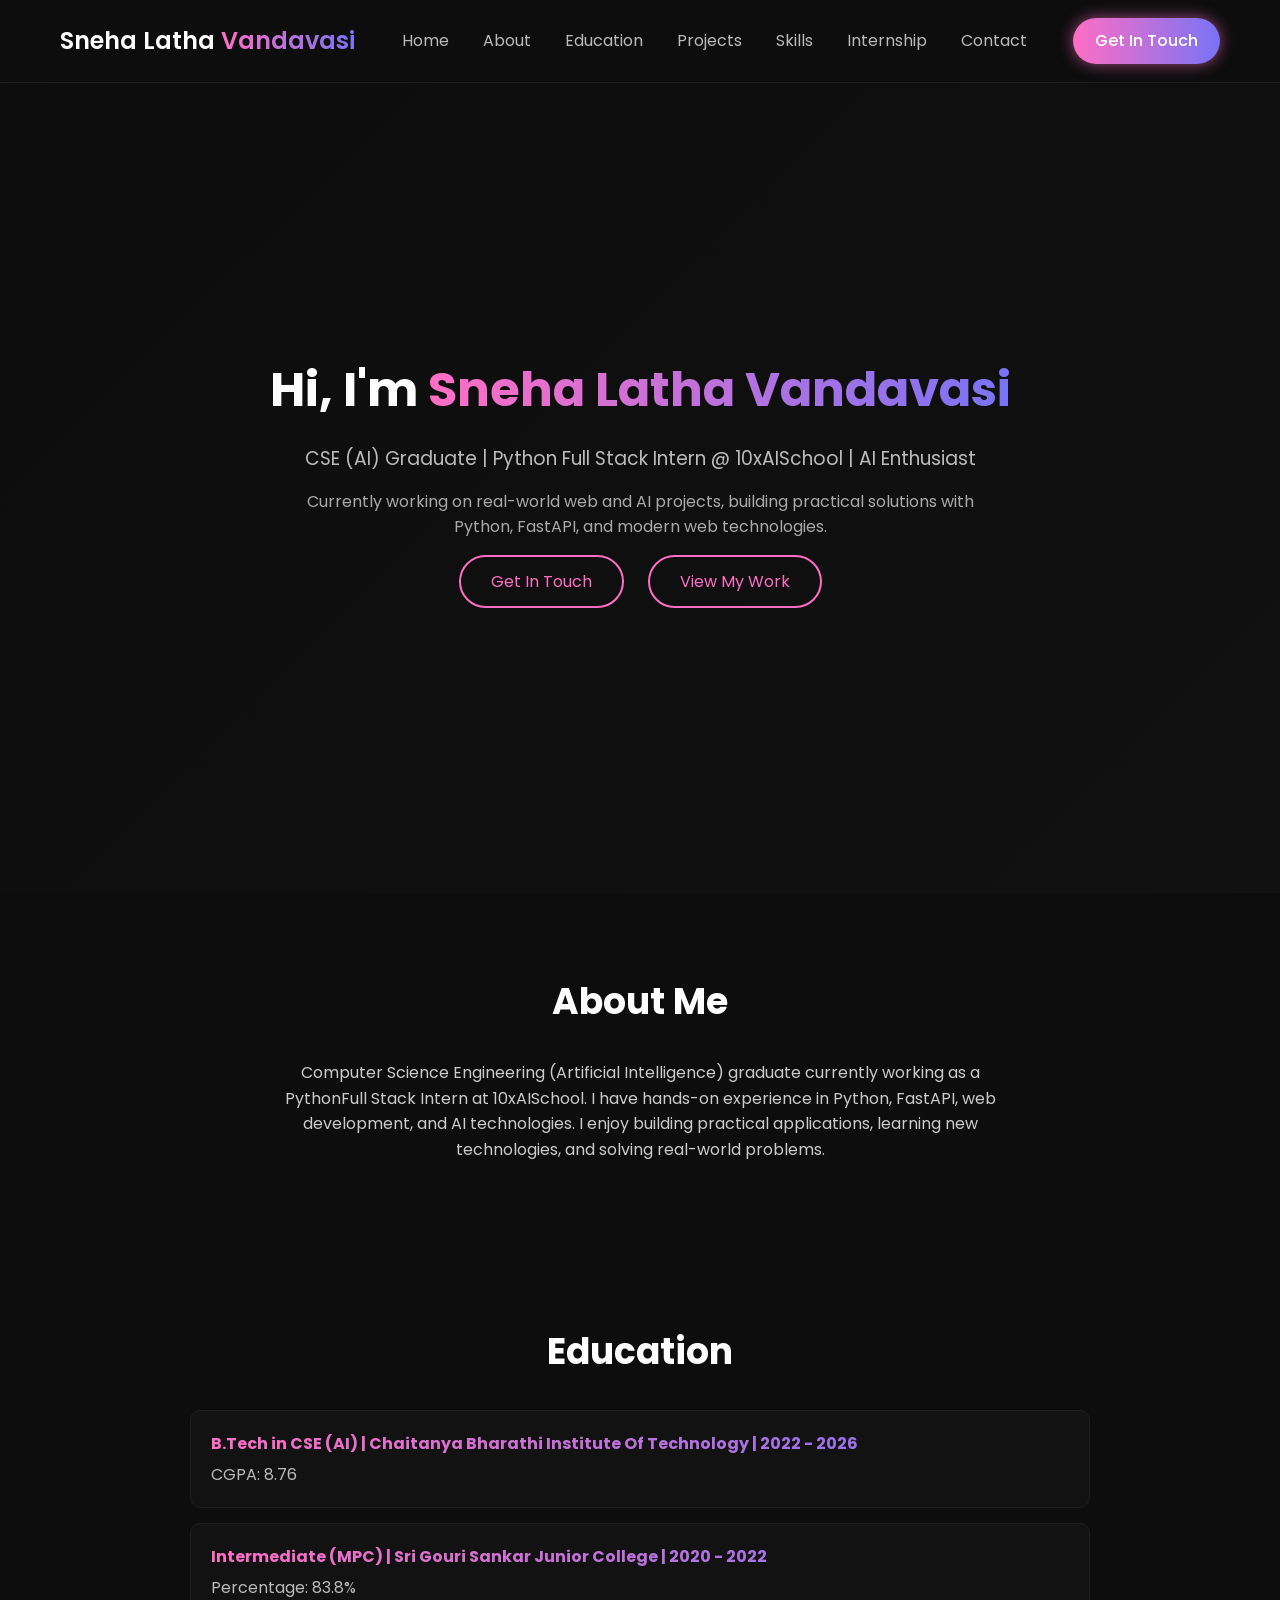
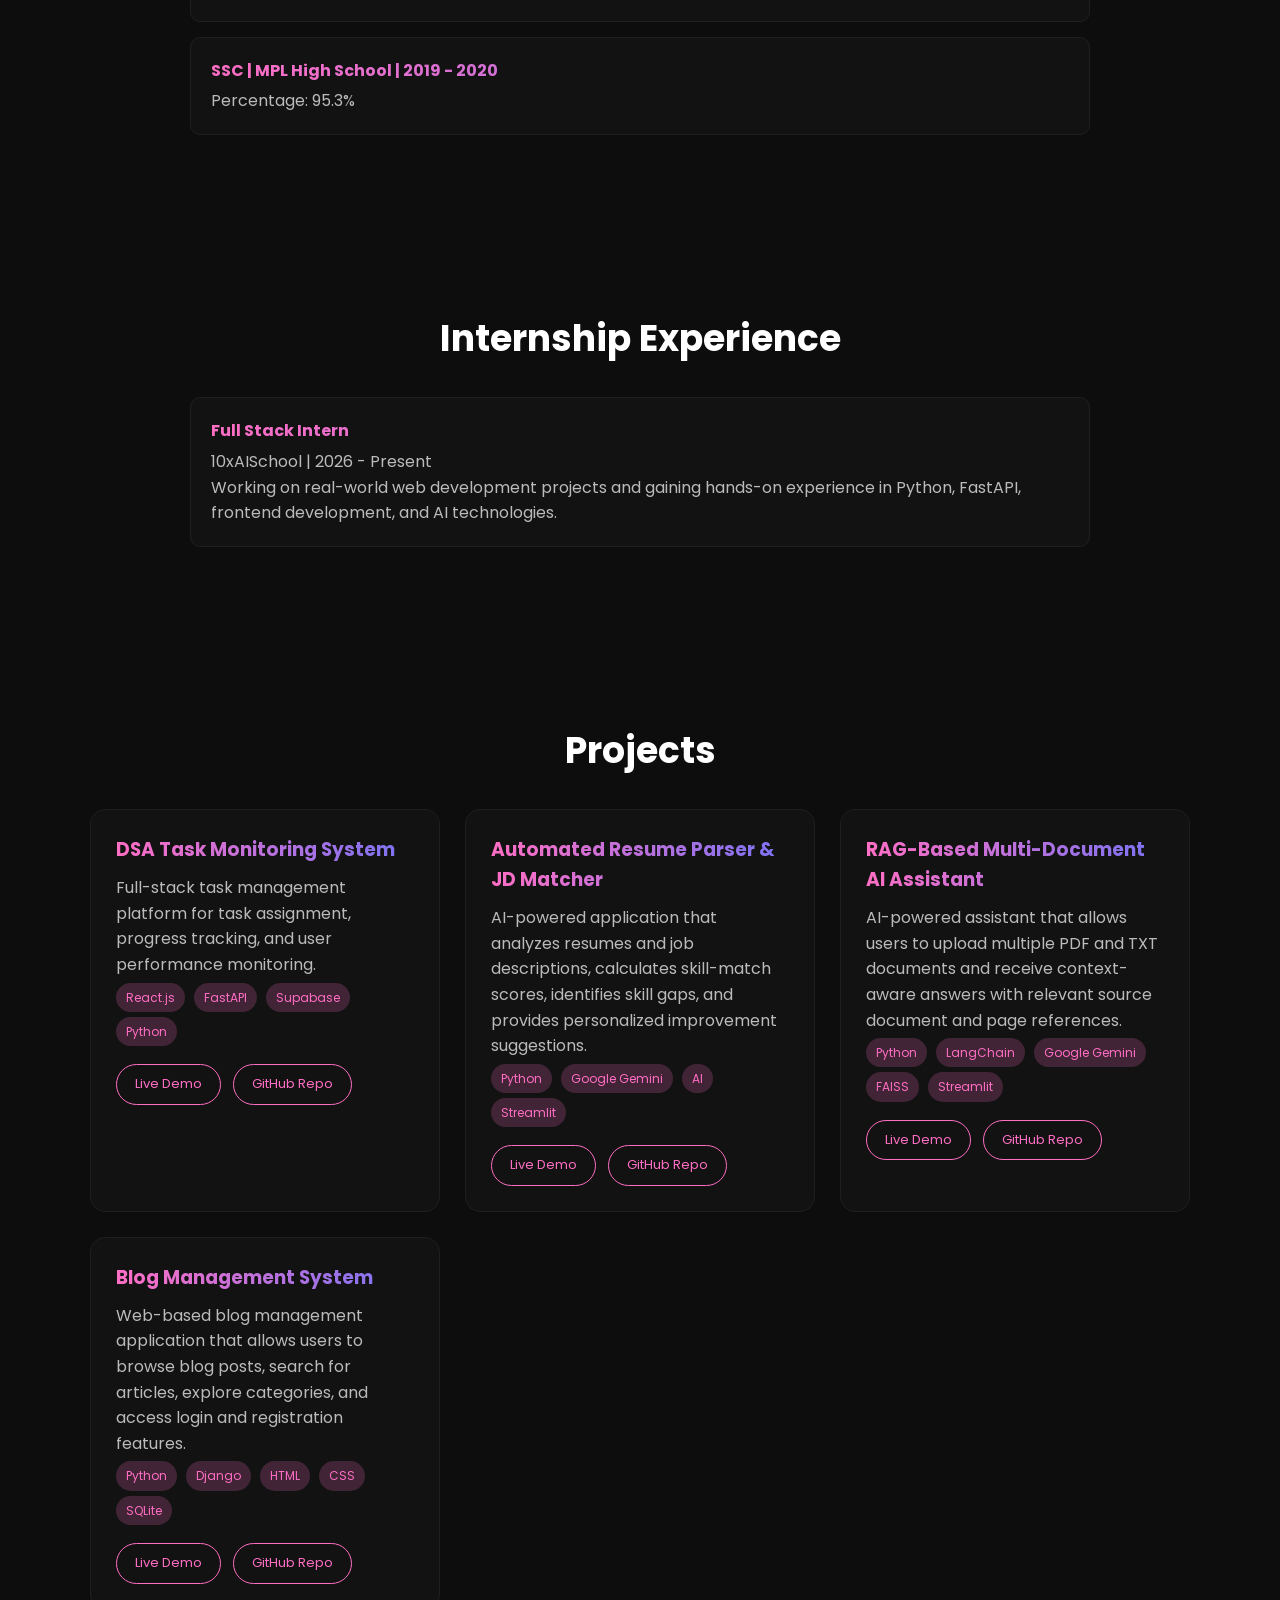
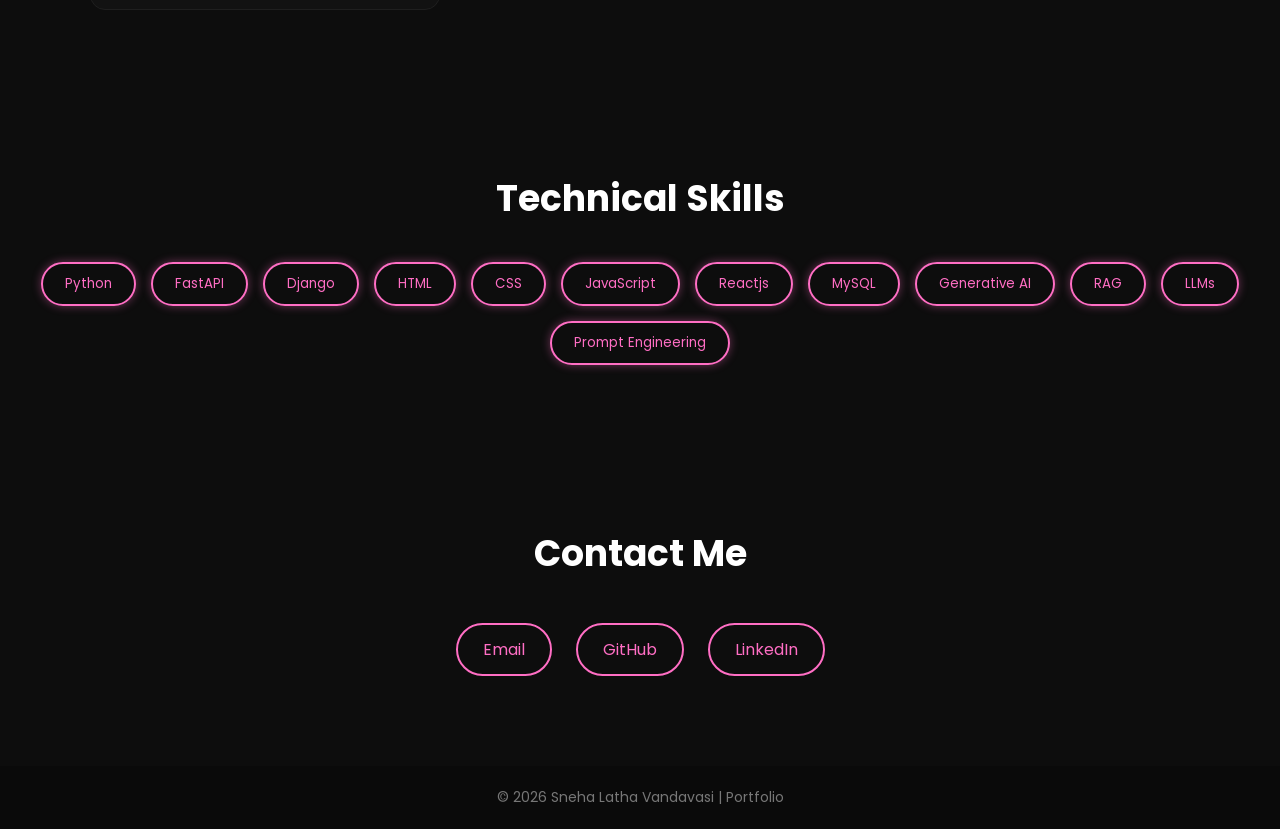
<file: index.html>
<!DOCTYPE html>
<html lang="en">
<head>
<meta charset="UTF-8">
<meta name="viewport" content="width=device-width, initial-scale=1.0">
<title>Sneha Latha Vandavasi | Portfolio</title>

<link href="https://fonts.googleapis.com/css2?family=Poppins:wght@300;400;500;600&display=swap" rel="stylesheet">

<style>

/* ===== GLOBAL ===== */
*{
    margin:0;
    padding:0;
    box-sizing:border-box;
    font-family:'Poppins',sans-serif;
}

body{
    background:#0d0d0d;
    color:#fff;
    line-height:1.6;
}

a{
    text-decoration:none;
    color:inherit;
}

section{
    padding:80px 20px;
}

h2{
    text-align:center;
    margin-bottom:30px;
    font-size:36px;
}


/* ===== HEADER ===== */
header{
    position:sticky;
    top:0;
    background:#0d0d0d;
    border-bottom:1px solid #1f1f1f;
    z-index:1000;
}

.nav-container{
    max-width:1200px;
    margin:auto;
    padding:18px 20px;
    display:flex;
    justify-content:space-between;
    align-items:center;
}

.logo{
    font-size:24px;
    font-weight:600;
}

.logo span{
    background:linear-gradient(90deg,#ff6ec4,#7873f5);
    -webkit-background-clip:text;
    color:transparent;
}

nav a{
    margin:0 15px;
    color:#bbb;
    transition:0.3s;
}

nav a:hover{
    color:#ff6ec4;
}

.cta-btn{
    padding:10px 22px;
    border-radius:30px;
    background:linear-gradient(90deg,#ff6ec4,#7873f5);
    color:#fff;
    font-weight:500;
    box-shadow:0 0 15px rgba(255,110,196,0.6);
}


/* ===== HERO ===== */
.hero{
    height:90vh;
    display:flex;
    align-items:center;
    justify-content:center;
    text-align:center;
    background:linear-gradient(135deg,#0d0d0d,#111);
}

.hero h1{
    font-size:48px;
}

.hero h1 span{
    background:linear-gradient(90deg,#ff6ec4,#7873f5);
    -webkit-background-clip:text;
    color:transparent;
}

.hero h3{
    color:#bbb;
    font-weight:400;
    margin:15px 0;
}

.hero p{
    max-width:700px;
    margin:auto;
    color:#aaa;
}

.hero-btn{
    display:inline-block;
    margin:15px 10px;
    padding:12px 30px;
    border:2px solid #ff6ec4;
    color:#ff6ec4;
    border-radius:30px;
    transition:0.3s;
}

.hero-btn:hover{
    background:linear-gradient(90deg,#ff6ec4,#7873f5);
    color:#fff;
    box-shadow:0 0 20px #ff6ec4;
}


/* ===== ABOUT ===== */
.about p{
    max-width:750px;
    margin:auto;
    text-align:center;
    color:#ccc;
}

.about h3{
    color:#ff6ec4;
    margin-bottom:10px;
}


/* ===== EDUCATION & EXPERIENCE ===== */
.edu-exp{
    max-width:900px;
    margin:auto;
    color:#ccc;
}

.edu-item,
.exp-item{
    background:#121212;
    margin-bottom:15px;
    padding:20px;
    border-radius:10px;
    border:1px solid #1f1f1f;
    transition:0.3s;
}

.edu-item:hover,
.exp-item:hover{
    transform:translateY(-5px);
    box-shadow:0 0 20px rgba(255,110,196,0.3);
}

.edu-item h4,
.exp-item h4{
    background:linear-gradient(90deg,#ff6ec4,#7873f5);
    -webkit-background-clip:text;
    color:transparent;
    margin-bottom:5px;
}

.edu-item p,
.exp-item p{
    color:#bbb;
}


/* ===== PROJECTS ===== */
.cards{
    max-width:1100px;
    margin:auto;
    display:grid;
    grid-template-columns:repeat(auto-fit,minmax(280px,1fr));
    gap:25px;
}

.card{
    background:#121212;
    padding:25px;
    border-radius:15px;
    border:1px solid #1f1f1f;
    transition:0.3s;
}

.card:hover{
    transform:translateY(-5px);
    box-shadow:0 0 20px rgba(255,110,196,0.3);
}

.card h3{
    background:linear-gradient(90deg,#ff6ec4,#7873f5);
    -webkit-background-clip:text;
    color:transparent;
    margin-bottom:10px;
}

.card p{
    color:#bbb;
}

.card span{
    display:inline-block;
    margin:5px 5px 0 0;
    padding:5px 10px;
    border-radius:20px;
    background:rgba(255,110,196,0.2);
    color:#ff6ec4;
    font-size:12px;
}


/* ===== PROJECT BUTTONS ===== */
.project-btn{
    display:inline-block;
    margin-top:18px;
    margin-right:8px;
    padding:9px 18px;
    border:1px solid #ff6ec4;
    border-radius:25px;
    color:#ff6ec4;
    font-size:13px;
    transition:0.3s;
}

.project-btn:hover{
    background:linear-gradient(90deg,#ff6ec4,#7873f5);
    color:#fff;
    box-shadow:0 0 15px rgba(255,110,196,0.7);
}


/* ===== SKILLS ===== */
.skills{
    margin-top:35px;
    display:flex;
    flex-wrap:wrap;
    justify-content:center;
    gap:15px;
}

.skill-btn{
    padding:10px 22px;
    background:transparent;
    border:2px solid #ff6ec4;
    color:#ff6ec4;
    border-radius:25px;
    cursor:pointer;
    box-shadow:0 0 10px rgba(255,110,196,0.4);
    transition:0.3s;
}

.skill-btn:hover{
    background:linear-gradient(90deg,#ff6ec4,#7873f5);
    color:#fff;
    box-shadow:0 0 25px rgba(255,110,196,0.9);
    transform:translateY(-3px);
}


/* ===== CONTACT ===== */
.contact{
    text-align:center;
}

.contact a{
    display:inline-block;
    margin:10px;
    padding:12px 25px;
    border:2px solid #ff6ec4;
    color:#ff6ec4;
    border-radius:30px;
    transition:0.3s;
}

.contact a:hover{
    background:linear-gradient(90deg,#ff6ec4,#7873f5);
    color:#fff;
    box-shadow:0 0 20px #ff6ec4;
}


/* ===== FOOTER ===== */
footer{
    text-align:center;
    padding:20px;
    background:#0a0a0a;
    color:#777;
    font-size:14px;
}


/* ===== RESPONSIVE ===== */
@media(max-width:768px){

    nav{
        display:none;
    }

    .hero h1{
        font-size:36px;
    }

}

</style>
</head>


<body>


<!-- ===== HEADER ===== -->

<header>

<div class="nav-container">

<div class="logo">
    Sneha Latha <span>Vandavasi</span>
</div>

<nav>
    <a href="#home">Home</a>
    <a href="#about">About</a>
    <a href="#education">Education</a>
    <a href="#projects">Projects</a>
    <a href="#skills">Skills</a>
    <a href="#internship">Internship</a>
    <a href="#contact">Contact</a>
</nav>

<a href="#contact" class="cta-btn">
    Get In Touch
</a>

</div>

</header>


<!-- ===== HERO ===== -->

<section class="hero" id="home">

<div>

<h1>
    Hi, I'm <span>Sneha Latha Vandavasi</span>
</h1>

<h3>
    CSE (AI) Graduate | Python Full Stack Intern @ 10xAISchool | AI Enthusiast
</h3>

<p>
    Currently working on real-world web and AI projects, building practical
    solutions with Python, FastAPI, and modern web technologies.
</p>

<a href="#contact" class="hero-btn">
    Get In Touch
</a>

<a href="#projects" class="hero-btn">
    View My Work
</a>

</div>

</section>


<!-- ===== ABOUT ===== -->

<section class="about" id="about">

<h2>About Me</h2>

<p>
    Computer Science Engineering (Artificial Intelligence) graduate currently
    working as a PythonFull Stack Intern at 10xAISchool. I have hands-on experience
    in Python, FastAPI, web development, and AI technologies. I enjoy building
    practical applications, learning new technologies, and solving real-world
    problems.
</p>

</section>


<!-- ===== EDUCATION ===== -->

<section id="education">

<h2>Education</h2>

<div class="edu-exp">

<div class="edu-item">

<h4>
    B.Tech in CSE (AI) | Chaitanya Bharathi Institute Of Technology | 2022 - 2026
</h4>

<p>
    CGPA: 8.76
</p>

</div>


<div class="edu-item">

<h4>
    Intermediate (MPC) | Sri Gouri Sankar Junior College | 2020 - 2022
</h4>

<p>
    Percentage: 83.8%
</p>

</div>


<div class="edu-item">

<h4>
    SSC | MPL High School | 2019 - 2020
</h4>

<p>
    Percentage: 95.3%
</p>

</div>

</div>

</section>


<!-- ===== INTERNSHIP / EXPERIENCE ===== -->

<section id="internship">

<h2>Internship Experience</h2>

<div class="edu-exp">

<div class="exp-item">

<h4>
    Full Stack Intern
</h4>

<p>
    10xAISchool | 2026 - Present
</p>

<p>
    Working on real-world web development projects and gaining hands-on
    experience in Python, FastAPI, frontend development, and AI technologies.
</p>

</div>

</div>

</section>



<!-- ===== PROJECTS ===== -->

<section id="projects">

<h2>Projects</h2>

<div class="cards">

<!-- PROJECT 1 -->

<div class="card">

<h3>
    DSA Task Monitoring System
</h3>

<p>
    Full-stack task management platform for task assignment, progress
    tracking, and user performance monitoring.
</p>

<span>React.js</span>
<span>FastAPI</span>
<span>Supabase</span>
<span>Python</span>

<div>
<a
    href="https://dsa-task-mointoring.vercel.app/"
    target="_blank"
    class="project-btn"
>
    Live Demo
</a>
<a
    href="https://github.com/sneha5476/DSA-task-mointoring"
    target="_blank"
    class="project-btn"
>
    GitHub Repo
</a>

</div>

</div>


<!-- PROJECT 2 -->

<div class="card">

<h3>
    Automated Resume Parser &amp; JD Matcher
</h3>

<p>
    AI-powered application that analyzes resumes and job descriptions,
    calculates skill-match scores, identifies skill gaps, and provides
    personalized improvement suggestions.
</p>

<span>Python</span>
<span>Google Gemini</span>
<span>AI</span>
<span>Streamlit</span>

<div>

<a
    href="https://automated-resume-parser-jd-matcher-7tne82mb43znezcvhslg5m.streamlit.app/"
    target="_blank"
    class="project-btn"
>
    Live Demo
</a>

<a
    href="https://github.com/sneha5476/Automated-Resume-Parser-JD-Matcher"
    target="_blank"
    class="project-btn"
>
    GitHub Repo
</a>

</div>

</div>


<!-- PROJECT 3 -->

<div class="card">

<h3>
    RAG-Based Multi-Document AI Assistant
</h3>

<p>
    AI-powered assistant that allows users to upload multiple PDF and TXT
    documents and receive context-aware answers with relevant source
    document and page references.
</p>

<span>Python</span>
<span>LangChain</span>
<span>Google Gemini</span>
<span>FAISS</span>
<span>Streamlit</span>

<div>

<a
    href="https://rag-based-multi-document-assistant.streamlit.app/"
    target="_blank"
    class="project-btn"
>
    Live Demo
</a>

<a
    href="https://github.com/sneha5476/RAG-Based-Multi-Document-Assistant"
    target="_blank"
    class="project-btn"
>
    GitHub Repo
</a>

</div>

</div>


<!-- PROJECT 4 -->

<div class="card">

<h3>
    Blog Management System
</h3>

<p>
    Web-based blog management application that allows users to browse
    blog posts, search for articles, explore categories, and access
    login and registration features.
</p>

<span>Python</span>
<span>Django</span>
<span>HTML</span>
<span>CSS</span>
<span>SQLite</span>

<div>

<a
    href="https://snehalatha.pythonanywhere.com/"
    target="_blank"
    class="project-btn"
>
    Live Demo
</a>

<a
    href="https://github.com/sneha5476/blog-management-system.git"
    target="_blank"
    class="project-btn"
>
    GitHub Repo
</a>

</div>

</div>

</div>

</section>



<!-- ===== SKILLS ===== -->

<section id="skills">

<h2>Technical Skills</h2>

<div class="skills">

<button class="skill-btn">
    Python
</button>

<button class="skill-btn">
    FastAPI
</button>

<button class="skill-btn">
    Django
</button>

<button class="skill-btn">
    HTML
</button>

<button class="skill-btn">
    CSS
</button>
<button class="skill-btn">
    JavaScript
</button>

<button class="skill-btn">
    Reactjs
</button>

<button class="skill-btn">
    MySQL
</button>


<button class="skill-btn">
    Generative AI
</button>

<button class="skill-btn">
    RAG
</button>

<button class="skill-btn">
    LLMs
</button>

<button class="skill-btn">
    Prompt Engineering
</button>

</div>

</section>


<!-- ===== CONTACT ===== -->

<section class="contact" id="contact">

<h2>Contact Me</h2>

<a href="mailto:snehalatha7686@gmail.com">
    Email
</a>

<a
    href="https://github.com/sneha5476"
    target="_blank"
>
    GitHub
</a>

<a
    href="https://www.linkedin.com/in/vandavasi-snehalatha-0b1185264"
    target="_blank"
>
    LinkedIn
</a>

</section>


<!-- ===== FOOTER ===== -->

<footer>

© 2026 Sneha Latha Vandavasi | Portfolio

</footer>


</body>
</html>
</file>
